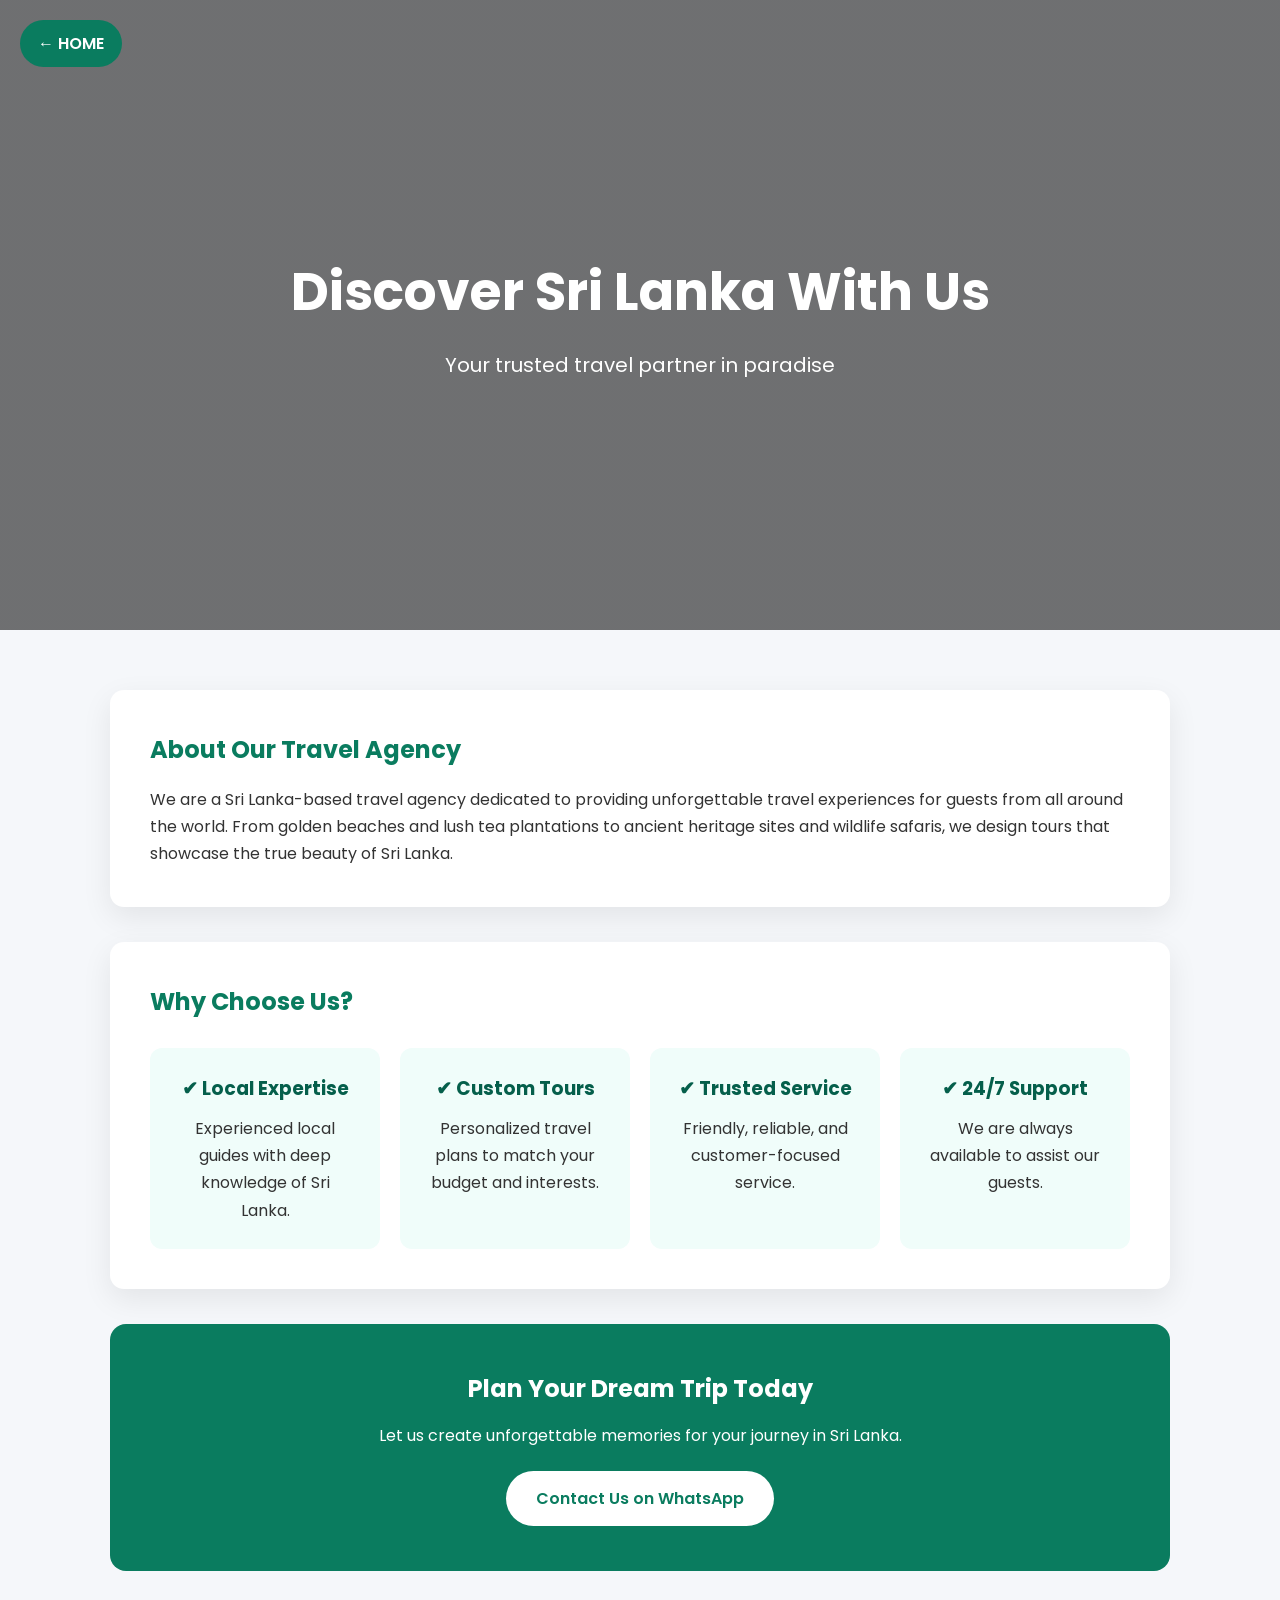
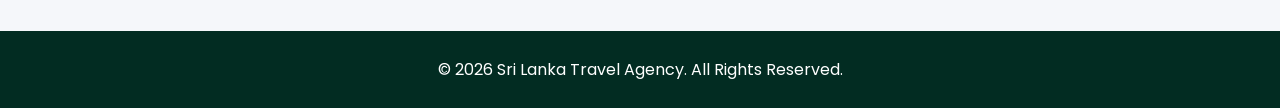
<file: about us.html>
<!DOCTYPE html>
<html lang="en">
<head>
<meta charset="UTF-8">
<meta name="viewport" content="width=device-width, initial-scale=1.0">

<title>About Us | Sri Lanka Travel Agency</title>

<link href="https://fonts.googleapis.com/css2?family=Poppins:wght@300;400;600&display=swap" rel="stylesheet">

<style>
*{
  margin:0;
  padding:0;
  box-sizing:border-box;
  font-family:'Poppins',sans-serif;
}

body{
  background:#f5f7fa;
  color:#333;
  line-height:1.7;
}

/* HOME */
.home-btn{
  position:fixed;
  top:20px;
  left:20px;
  background:#0a7c5f;
  color:#fff;
  padding:10px 18px;
  border-radius:30px;
  text-decoration:none;
  font-weight:600;
  z-index:100;
}

/* HERO */
.hero{
  background:
    linear-gradient(rgba(0,0,0,0.55),rgba(0,0,0,0.55)),
    url('https://images.unsplash.com/photo-1507525428034-b723cf961d3e') center/cover;
  height:70vh;
  display:flex;
  align-items:center;
  justify-content:center;
  text-align:center;
  color:#fff;
  padding:20px;
}

.hero h1{
  font-size:clamp(32px,5vw,52px);
  margin-bottom:12px;
}

.hero p{
  font-size:clamp(16px,2.5vw,20px);
}

/* CONTAINER */
.container{
  max-width:1100px;
  margin:60px auto;
  padding:0 20px;
}

/* SECTION */
.section{
  background:#fff;
  padding:40px;
  margin-bottom:35px;
  border-radius:14px;
  box-shadow:0 10px 30px rgba(0,0,0,0.08);
}

.section h2{
  color:#0a7c5f;
  margin-bottom:15px;
}

.section p{
  font-size:16px;
}

/* FEATURES */
.features{
  display:grid;
  grid-template-columns:repeat(auto-fit,minmax(220px,1fr));
  gap:20px;
  margin-top:25px;
}

.feature-box{
  background:#f0fdfa;
  padding:25px;
  border-radius:12px;
  text-align:center;
}

.feature-box h3{
  margin-bottom:10px;
  color:#055f4b;
}

/* CTA */
.cta{
  text-align:center;
  background:#0a7c5f;
  color:#fff;
  padding:45px 25px;
  border-radius:16px;
}

.cta h2{
  margin-bottom:12px;
}

.cta p{
  margin-bottom:22px;
}

.cta a{
  display:inline-block;
  background:#fff;
  color:#0a7c5f;
  padding:14px 30px;
  border-radius:30px;
  text-decoration:none;
  font-weight:600;
  transition:0.3s;
}

.cta a:hover{
  transform:scale(1.05);
}

/* FOOTER */
footer{
  text-align:center;
  padding:25px;
  background:#022c22;
  color:#fff;
}

/* MOBILE */
@media(max-width:600px){
  .section{
    padding:25px;
  }
}
</style>
</head>

<body>

<a href="index.html" class="home-btn">← HOME</a>

<div class="hero">
  <div>
    <h1>Discover Sri Lanka With Us</h1>
    <p>Your trusted travel partner in paradise</p>
  </div>
</div>

<div class="container">

  <div class="section">
    <h2>About Our Travel Agency</h2>
    <p>
      We are a Sri Lanka-based travel agency dedicated to providing unforgettable
      travel experiences for guests from all around the world. From golden beaches
      and lush tea plantations to ancient heritage sites and wildlife safaris,
      we design tours that showcase the true beauty of Sri Lanka.
    </p>
  </div>

  <div class="section">
    <h2>Why Choose Us?</h2>
    <div class="features">
      <div class="feature-box">
        <h3>✔ Local Expertise</h3>
        <p>Experienced local guides with deep knowledge of Sri Lanka.</p>
      </div>
      <div class="feature-box">
        <h3>✔ Custom Tours</h3>
        <p>Personalized travel plans to match your budget and interests.</p>
      </div>
      <div class="feature-box">
        <h3>✔ Trusted Service</h3>
        <p>Friendly, reliable, and customer-focused service.</p>
      </div>
      <div class="feature-box">
        <h3>✔ 24/7 Support</h3>
        <p>We are always available to assist our guests.</p>
      </div>
    </div>
  </div>

  <div class="cta">
    <h2>Plan Your Dream Trip Today</h2>
    <p>Let us create unforgettable memories for your journey in Sri Lanka.</p>
    <a href="https://wa.me/94753565957">Contact Us on WhatsApp</a>
  </div>

</div>

<footer>
  <p>© 2026 Sri Lanka Travel Agency. All Rights Reserved.</p>
</footer>

</body>
</html>
</file>
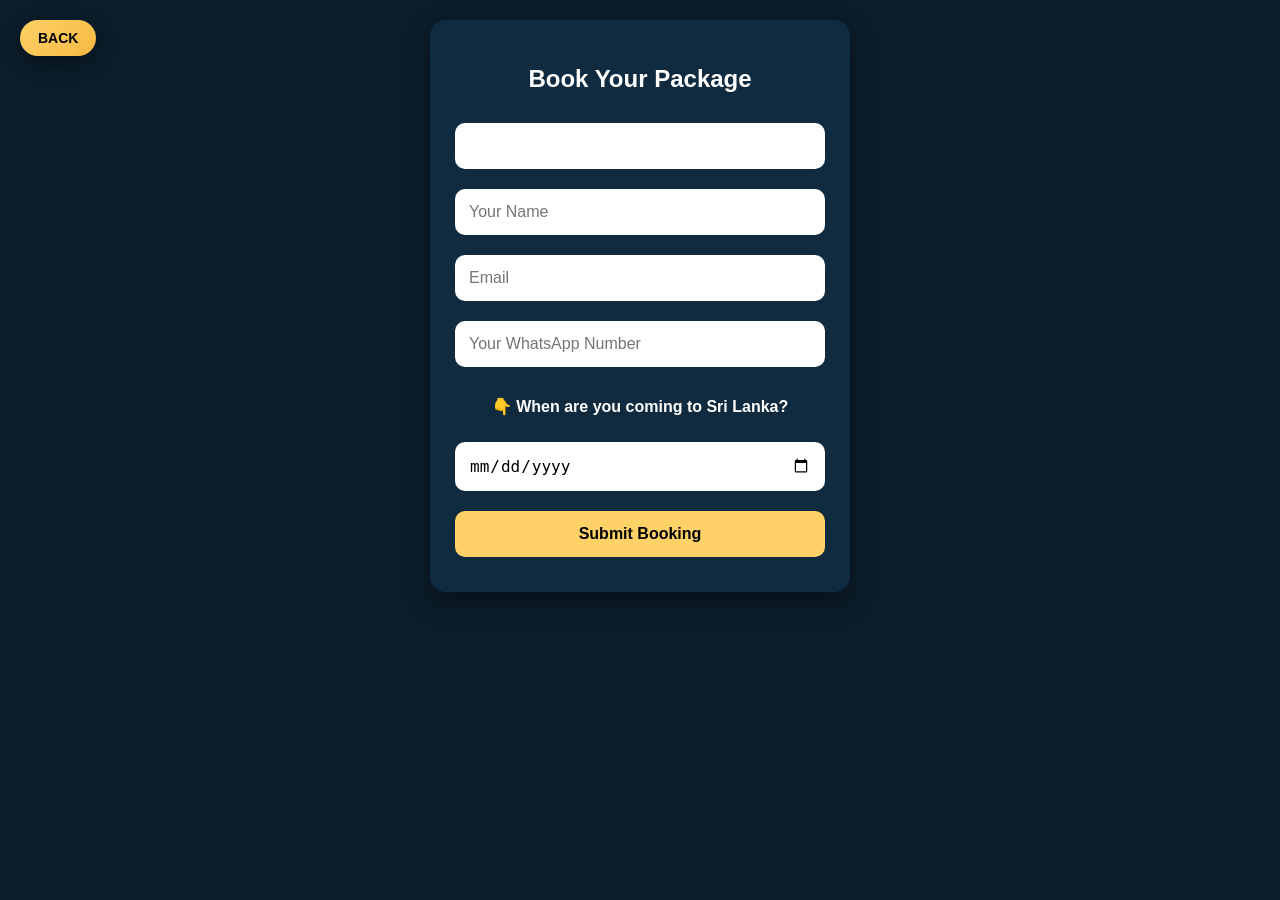
<file: booking.html>
<!DOCTYPE html>
<html lang="en">
<head>
  <meta charset="UTF-8">

  <!-- IMPORTANT for responsiveness -->
  <meta name="viewport" content="width=device-width, initial-scale=1.0">

  <title>Book Package</title>

  <style>
    * {
      box-sizing: border-box;
    }

    body {
      font-family: Arial, sans-serif;
      background: #0b1d2a;
      color: #fff;
      padding: 20px;
      margin: 0;
    }

    .container {
      max-width: 420px;      /* desktop limit */
      margin: auto;          /* center */
      background: #102b3f;
      padding: 25px;
      border-radius: 16px;
      box-shadow: 0 10px 25px rgba(0,0,0,0.4);
    }

    h2 {
      text-align: center;
      margin-bottom: 20px;
    }

    input, button {
      width: 100%;
      padding: 14px;
      margin: 10px 0;
      border-radius: 10px;
      border: none;
      font-size: 16px;
    }

    input {
      outline: none;
    }

    button {
      background: #ffd166;
      font-weight: bold;
      cursor: pointer;
    }

    button:hover {
      opacity: 0.9;
    }

    h3 {
      font-size: 16px;
      margin-top: 20px;
      text-align: center;
    }

    /* Mobile tweaks */
    @media (max-width: 480px) {
      body {
        padding: 15px;
      }

      .container {
        padding: 20px;
      }

      input, button {
        font-size: 15px;
        padding: 12px;
      }
    }
    /* BACK BUTTON */
.back-btn{
  position: fixed;
  top: 20px;
  left: 20px;
  padding: 10px 18px;
  background: linear-gradient(135deg, #ffd166, #f5b942);
  color: #000;
  text-decoration: none;
  font-weight: bold;
  border-radius: 30px;
  box-shadow: 0 6px 18px rgba(0,0,0,0.4);
  transition: all 0.3s ease;
  z-index: 999;
  font-size: 14px;
}

.back-btn:hover{
  transform: translateY(-2px);
  box-shadow: 0 10px 25px rgba(0,0,0,0.6);
}

/* Mobile */
@media (max-width: 480px){
  .back-btn{
    top: 15px;
    left: 15px;
    padding: 8px 14px;
    font-size: 13px;
  }
}

  </style>
</head>

<body><a href="packages.html" class="back-btn">BACK</a>

  <div class="container">

    <h2>Book Your Package</h2>

    <form onsubmit="sendWhatsApp(); return false;">

      <input type="text" id="package" readonly>

      <input type="text" id="name" placeholder="Your Name" required>

      <input type="email" id="email" placeholder="Email" required>

      <input type="text" id="whatsapp" placeholder="Your WhatsApp Number" required>

      <h3>👇 When are you coming to Sri Lanka?</h3>

      <input type="date" id="date" required>

      <button type="submit">Submit Booking</button>

    </form>

  </div>

<script>
  // get package name from URL
  const params = new URLSearchParams(window.location.search);
  document.getElementById("package").value = params.get("package") || "";

  function sendWhatsApp() {
    const pkg = document.getElementById("package").value;
    const name = document.getElementById("name").value;
    const email = document.getElementById("email").value;
    const whatsapp = document.getElementById("whatsapp").value;
    const date = document.getElementById("date").value;

    const ownerNumber = "94753565957";

    const message =
`📢 New Booking Request

📦 Package: ${pkg}
👤 Name: ${name}
📧 Email: ${email}
📱 Customer WhatsApp: ${whatsapp}
📅 Arrival Date: ${date}`;

    const url = "https://wa.me/" + ownerNumber + "?text=" + encodeURIComponent(message);
    window.open(url, "_blank");
  }
</script>

</body>
</html>
</file>
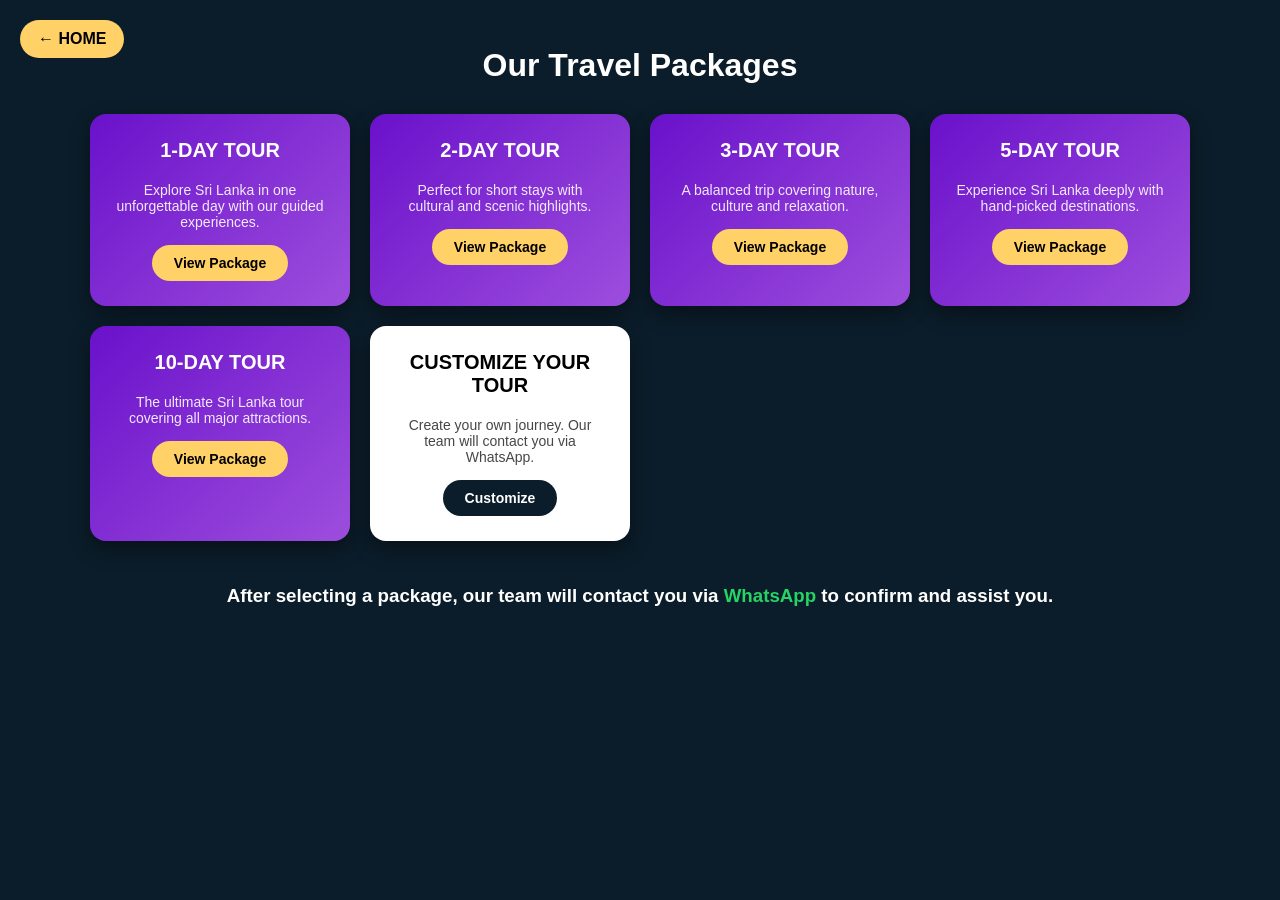
<file: packages.html>
<!DOCTYPE html>
<html lang="en">
<head>
<meta charset="UTF-8">
<meta name="viewport" content="width=device-width, initial-scale=1.0">
<title>Our Packages</title>

<style>
*{box-sizing:border-box}

body{
  margin:0;
  font-family:Arial, sans-serif;
  background:#0b1d2a;
  color:#fff;
  padding:20px;
}

.packages{
  max-width:1100px;
  margin:auto;
  text-align:center;
}

h1{
  margin-bottom:30px;
  font-size:32px;
}

.package-grid{
  display:grid;
  grid-template-columns:repeat(auto-fit,minmax(250px,1fr));
  gap:20px;
}

/* LINK RESET */
.package-link{
  text-decoration:none;
  color:inherit;
}

/* CARD */
.package-card{
  background:#102b3f;
  padding:25px;
  border-radius:16px;
  transition:0.3s;
  box-shadow:0 8px 20px rgba(0,0,0,0.4);
  height:100%;
}

.package-card:hover{
  transform:translateY(-6px);
  box-shadow:0 12px 30px rgba(0,0,0,0.6);
}

.package-card h3{
  margin-top:0;
  font-size:20px;
}

.package-card p{
  font-size:14px;
  margin:15px 0;
  opacity:0.9;
}

.package-card span{
  display:inline-block;
  padding:10px 22px;
  background:#ffd166;
  color:#000;
  border-radius:25px;
  font-weight:bold;
  font-size:14px;
}

/* CUSTOM CARD */
.custom-card{
  background:linear-gradient(135deg,#6a11cb,#9d4edd);
}

/* WHITE CARD */
.white-card{
  background:#fff;
  color:#000;
}
.white-card p{color:#333}
.white-card span{
  background:#0b1d2a;
  color:#fff;
}

/* HOME BUTTON */
.home-btn{
  position:fixed;
  top:20px;
  left:20px;
  padding:10px 18px;
  background:#ffd166;
  color:#000;
  text-decoration:none;
  font-weight:bold;
  border-radius:30px;
  z-index:999;
}

/* NOTE */
.note{
  max-width:900px;
  margin:40px auto 0;
  text-align:center;
  line-height:1.6;
}

/* MOBILE */
@media(max-width:480px){
  h1{font-size:26px}
  .package-card{padding:20px}
}
</style>
</head>

<body>

<a href="index.html" class="home-btn">← HOME</a>

<section class="packages">
<h1>Our Travel Packages</h1>

<div class="package-grid">

<a href="1-day-tour.html" class="package-link">
  <div class="package-card custom-card">
    <h3>1-DAY TOUR</h3>
    <p>Explore Sri Lanka in one unforgettable day with our guided experiences.</p>
    <span>View Package</span>
  </div>
</a>

<a href="2-day-tour.html" class="package-link">
  <div class="package-card custom-card">
    <h3>2-DAY TOUR</h3>
    <p>Perfect for short stays with cultural and scenic highlights.</p>
    <span>View Package</span>
  </div>
</a>

<a href="3-day-tour.html" class="package-link">
  <div class="package-card custom-card">
    <h3>3-DAY TOUR</h3>
    <p>A balanced trip covering nature, culture and relaxation.</p>
    <span>View Package</span>
  </div>
</a>

<a href="5-day-tour.html" class="package-link">
  <div class="package-card custom-card">
    <h3>5-DAY TOUR</h3>
    <p>Experience Sri Lanka deeply with hand-picked destinations.</p>
    <span>View Package</span>
  </div>
</a>

<a href="10-day-tour.html" class="package-link">
  <div class="package-card custom-card">
    <h3>10-DAY TOUR</h3>
    <p>The ultimate Sri Lanka tour covering all major attractions.</p>
    <span>View Package</span>
  </div>
</a>

<a href="booking.html" class="package-link">
  <div class="package-card white-card">
    <h3>CUSTOMIZE YOUR TOUR</h3>
    <p>Create your own journey. Our team will contact you via WhatsApp.</p>
    <span>Customize</span>
  </div>
</a>

</div>
</section>

<div class="note">
<h3>
After selecting a package, our team will contact you via
<span style="color:#25D366">WhatsApp</span> to confirm and assist you.
</h3>
</div>

</body>
</html>
</file>
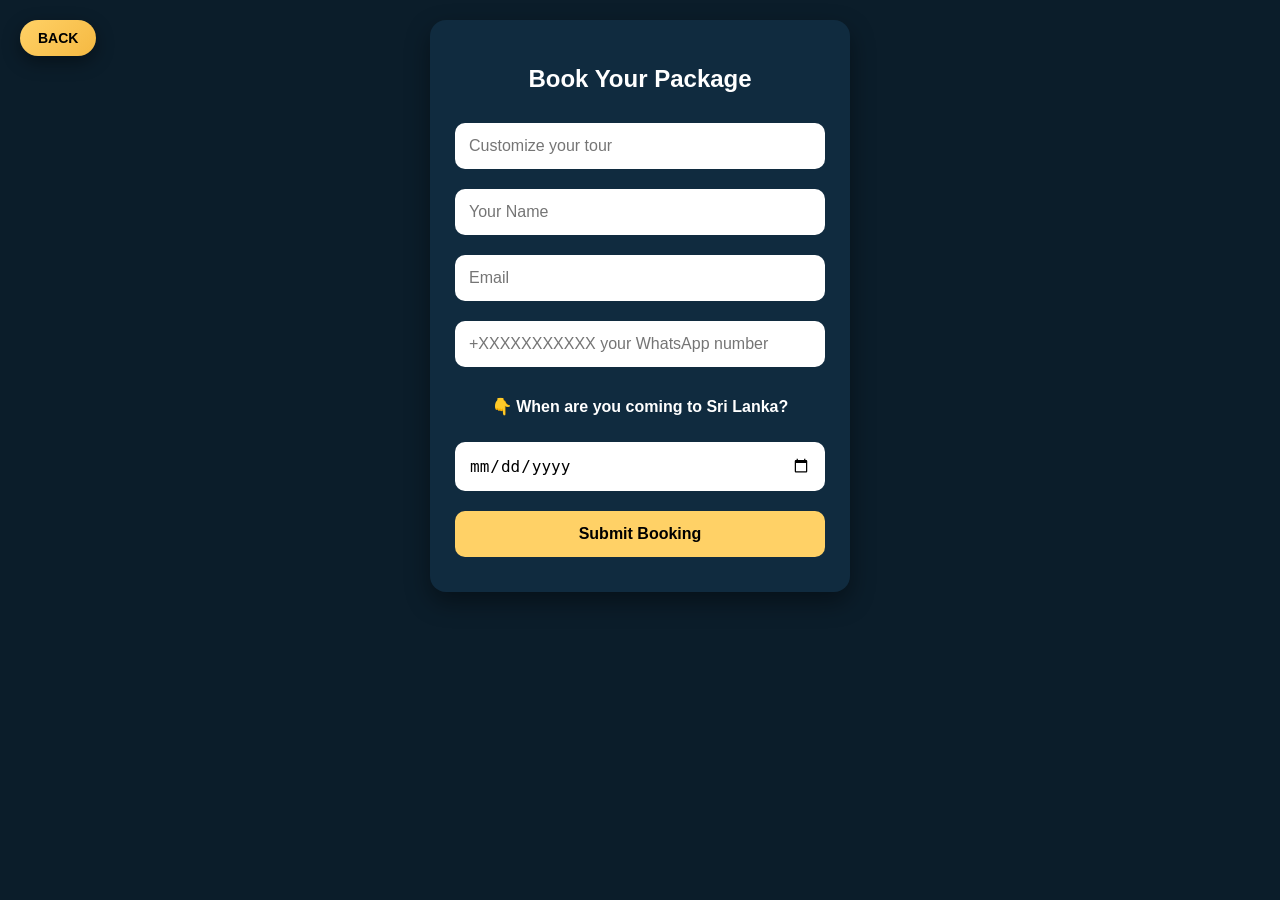
<file: briyon travels/booking.html>
<!DOCTYPE html>
<html lang="en">
<head>
  <meta charset="UTF-8">

  <!-- IMPORTANT for responsiveness -->
  <meta name="viewport" content="width=device-width, initial-scale=1.0">

  <title>Book Package</title>

  <style>
    * {
      box-sizing: border-box;
    }

    body {
      font-family: Arial, sans-serif;
      background: #0b1d2a;
      color: #fff;
      padding: 20px;
      margin: 0;
    }

    .container {
      max-width: 420px;      /* desktop limit */
      margin: auto;          /* center */
      background: #102b3f;
      padding: 25px;
      border-radius: 16px;
      box-shadow: 0 10px 25px rgba(0,0,0,0.4);
    }

    h2 {
      text-align: center;
      margin-bottom: 20px;
    }

    input, button {
      width: 100%;
      padding: 14px;
      margin: 10px 0;
      border-radius: 10px;
      border: none;
      font-size: 16px;
    }

    input {
      outline: none;
    }

    button {
      background: #ffd166;
      font-weight: bold;
      cursor: pointer;
    }

    button:hover {
      opacity: 0.9;
    }

    h3 {
      font-size: 16px;
      margin-top: 20px;
      text-align: center;
    }

    /* Mobile tweaks */
    @media (max-width: 480px) {
      body {
        padding: 15px;
      }

      .container {
        padding: 20px;
      }

      input, button {
        font-size: 15px;
        padding: 12px;
      }
    }
    /* BACK BUTTON */
.back-btn{
  position: fixed;
  top: 20px;
  left: 20px;
  padding: 10px 18px;
  background: linear-gradient(135deg, #ffd166, #f5b942);
  color: #000;
  text-decoration: none;
  font-weight: bold;
  border-radius: 30px;
  box-shadow: 0 6px 18px rgba(0,0,0,0.4);
  transition: all 0.3s ease;
  z-index: 999;
  font-size: 14px;
}

.back-btn:hover{
  transform: translateY(-2px);
  box-shadow: 0 10px 25px rgba(0,0,0,0.6);
}

/* Mobile */
@media (max-width: 480px){
  .back-btn{
    top: 15px;
    left: 15px;
    padding: 8px 14px;
    font-size: 13px;
  }
}

  </style>
</head>

<body><a href="packages/packages.html" class="back-btn">BACK</a>

  <div class="container">

    <h2>Book Your Package</h2>

    <form onsubmit="sendWhatsApp(); return false;">

      <input type="text" id="package" placeholder="Customize your tour" readonly>

      <input type="text" id="name" placeholder="Your Name" required>

      <input type="email" id="email" placeholder="Email" required>

     <input
  type="tel"
  id="whatsapp"
  placeholder="+XXXXXXXXXXX your WhatsApp number"
  required
  inputmode="tel"
  oninput="this.value = this.value.replace(/[^0-9+]/g, '')"
>
      <h3>👇 When are you coming to Sri Lanka?</h3>

      <input type="date" id="date" required>

      <button type="submit">Submit Booking</button>

    </form>

  </div>

<script>
  // get package name from URL
  const params = new URLSearchParams(window.location.search);
  document.getElementById("package").value = params.get("package") || "";

  function sendWhatsApp() {
    const pkg = document.getElementById("package").value;
    const name = document.getElementById("name").value;
    const email = document.getElementById("email").value;
    const whatsapp = document.getElementById("whatsapp").value;
    const date = document.getElementById("date").value;

    const ownerNumber = "94753565957";

    const message =
`📢 New Booking Request

📦 Package: ${pkg}
👤 Name: ${name}
📧 Email: ${email}
📱 Customer WhatsApp: ${whatsapp}
📅 Arrival Date: ${date}`;

    const url = "https://wa.me/" + ownerNumber + "?text=" + encodeURIComponent(message);
    window.open(url, "_blank");
  }
</script>

</body>
</html>
</file>
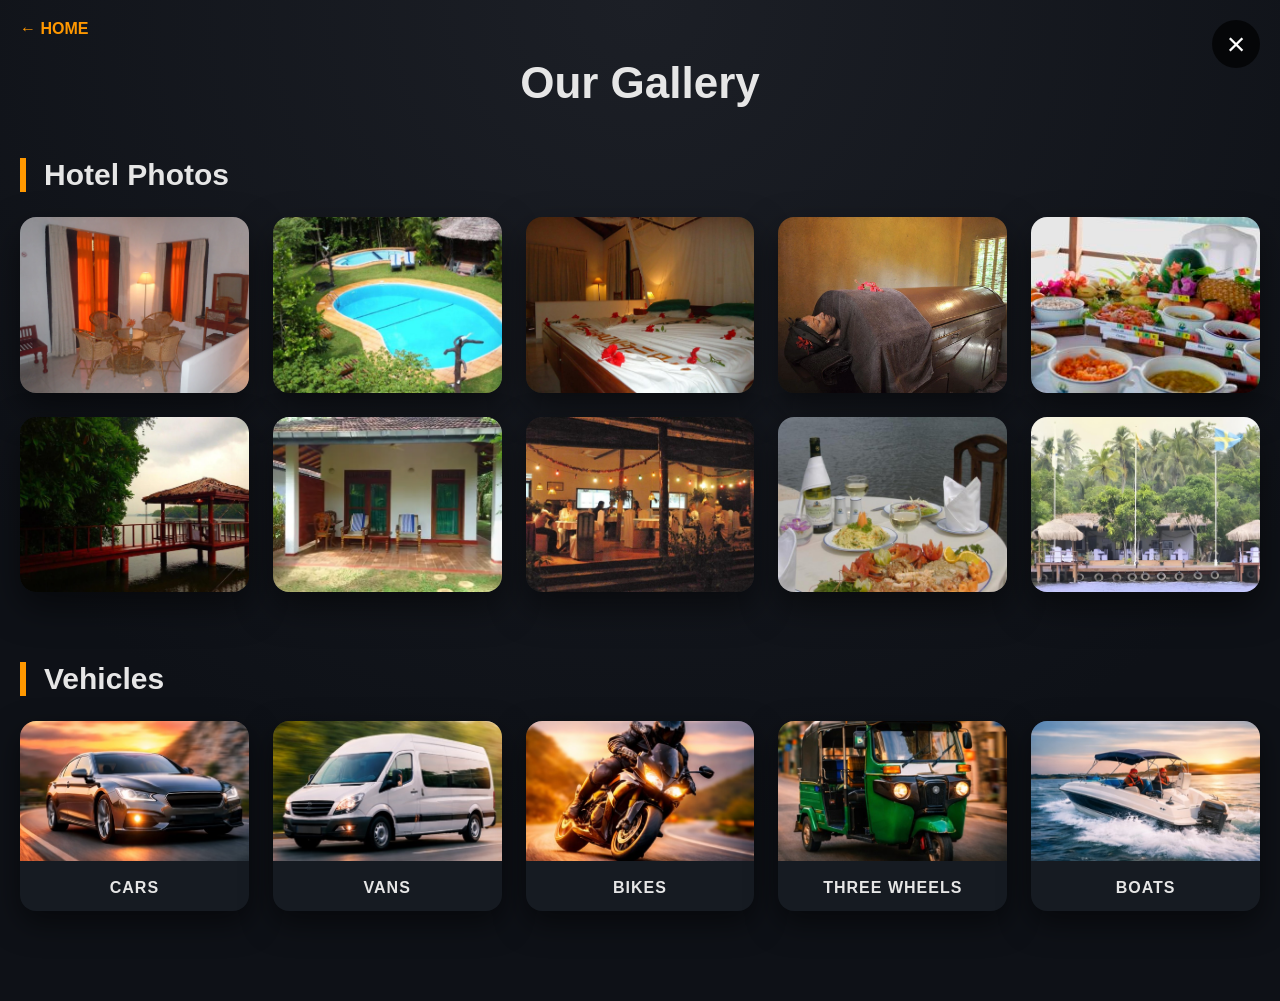
<file: gallery/tours.html>
<!DOCTYPE html>
<html lang="en">
<head>
<meta charset="UTF-8">
<meta name="viewport" content="width=device-width, initial-scale=1.0">
<title>Our Gallery</title>

<style>
:root{
  --bg-main:#0e1117;
  --bg-card:#161b22;
  --accent:#ff9800;
  --text-main:#e6e6e6;
}

*{
  margin:0;
  padding:0;
  box-sizing:border-box;
  font-family:Arial, Helvetica, sans-serif;
}

body{
  background:radial-gradient(circle at top, #1c1f26, #0e1117 70%);
  color:var(--text-main);
  padding:20px;
  min-height:100vh;
}

a{
  color:var(--accent);
  text-decoration:none;
}

.home-link{
  display:inline-block;
  margin-bottom:20px;
  font-weight:bold;
}

h1{
  text-align:center;
  margin-bottom:50px;
  font-size:clamp(30px,5vw,44px);
}

section{
  margin-bottom:70px;
}

section h2{
  margin-bottom:25px;
  padding-left:18px;
  border-left:6px solid var(--accent);
  font-size:clamp(22px,4vw,30px);
}

/* GRID */
.gallery{
  display:grid;
  grid-template-columns:repeat(auto-fit,minmax(220px,1fr));
  gap:24px;
}

/* PHOTO CARD */
.photo{
  position:relative;
  border-radius:16px;
  overflow:hidden;
  cursor:pointer;
  background:var(--bg-card);
  box-shadow:0 15px 35px rgba(0,0,0,0.5);
}

/* IMAGE */
.photo img{
  width:100%;
  height:100%;
  object-fit:cover;
  transition:0.45s ease;
}

/* HOVER */
.photo:hover img{
  transform:scale(1.15);
}

/* FULLSCREEN */
.photo:target{
  position:fixed;
  inset:0;
  background:rgba(0,0,0,0.95);
  z-index:999;
  display:flex;
  align-items:center;
  justify-content:center;
}

/* FULLSCREEN IMAGE */
.photo:target img{
  max-width:90%;
  max-height:90%;
  border-radius:14px;
  animation:zoom 0.4s ease;
}

@keyframes zoom{
  from{transform:scale(0.7);}
  to{transform:scale(1);}
}

/* CLOSE BUTTON */
.close{
  position:fixed;
  top:20px;
  right:20px;
  width:48px;
  height:48px;
  border-radius:50%;
  background:rgba(0,0,0,0.7);
  color:#fff;
  font-size:32px;
  display:flex;
  align-items:center;
  justify-content:center;
  transition:0.3s;
  z-index:1000;
}

.close:hover{
  background:var(--accent);
  color:#000;
}

/* MOBILE */
@media(max-width:600px){
  .gallery{
    gap:16px;
  }
}
/* ===== VEHICLE GRID ===== */
.vehicle-grid{
  display:grid;
  grid-template-columns:repeat(auto-fit,minmax(160px,1fr));
  gap:24px;
}

.vehicle-card{
  background:var(--bg-card);
  border-radius:16px;
  overflow:hidden;
  text-align:center;
  box-shadow:0 12px 30px rgba(0,0,0,0.5);
  transition:transform 0.35s ease;
}

.vehicle-card img{
  width:100%;
  height:140px;
  object-fit:cover;
  transition:0.4s ease;
}

.vehicle-card p{
  padding:14px 10px;
  font-weight:bold;
  letter-spacing:1px;
}

/* hover animation only */
.vehicle-card:hover{
  transform:translateY(-6px);
}

.vehicle-card:hover img{
  transform:scale(1.1);
}

/* MOBILE */
@media(max-width:600px){
  .vehicle-card img{
    height:120px;
  }
}

</style>
</head>

<body>

<a href="../index.html" class="home-link">← HOME</a>

<h1>Our Gallery</h1>

<section>
<h2>Hotel Photos</h2>

<div class="gallery">

<a href="#img1" class="photo" id="img1">
  <img src="hotel1.webp" alt="">
</a>

<a href="#img2" class="photo" id="img2">
  <img src="hotel2.jpg" alt="">
</a>

<a href="#img3" class="photo" id="img3">
  <img src="hotel3.jpg" alt="">
</a>

<a href="#img4" class="photo" id="img4">
  <img src="hotel4.webp" alt="">
</a>

<a href="#img5" class="photo" id="img5">
  <img src="hotel5.jpg" alt="">
</a>

<a href="#img6" class="photo" id="img6">
  <img src="hotel6.jpg" alt="">
</a>

<a href="#img7" class="photo" id="img7">
  <img src="hotel7.jpg" alt="">
</a>

<a href="#img8" class="photo" id="img8">
  <img src="hotel8.jpg" alt="">
</a>

<a href="#img9" class="photo" id="img9">
  <img src="hotel9.jpg" alt="">
</a>

<a href="#img10" class="photo" id="img10">
  <img src="hotel10.jpg" alt="">
</a>

</div>
</section>

<section>
  <h2>Vehicles</h2>

  <div class="vehicle-grid">

    <div class="vehicle-card">
      <img src="car.jpg" alt="Cars">
      <p>CARS</p>
    </div>

    <div class="vehicle-card">
      <img src="van.jpg" alt="Vans">
      <p>VANS</p>
    </div>

    <div class="vehicle-card">
      <img src="bike.jpg" alt="Bikes">
      <p>BIKES</p>
    </div>

    <div class="vehicle-card">
      <img src="tuktuk.jpg" alt="Three Wheels">
      <p>THREE WHEELS</p>
    </div>

    <div class="vehicle-card">
      <img src="boat.jpg" alt="Boats">
      <p>BOATS</p>
    </div>

  </div>
</section>
<!-- CLOSE BUTTON -->
<a href="#" class="close">×</a>

</body>
</html>
</file>
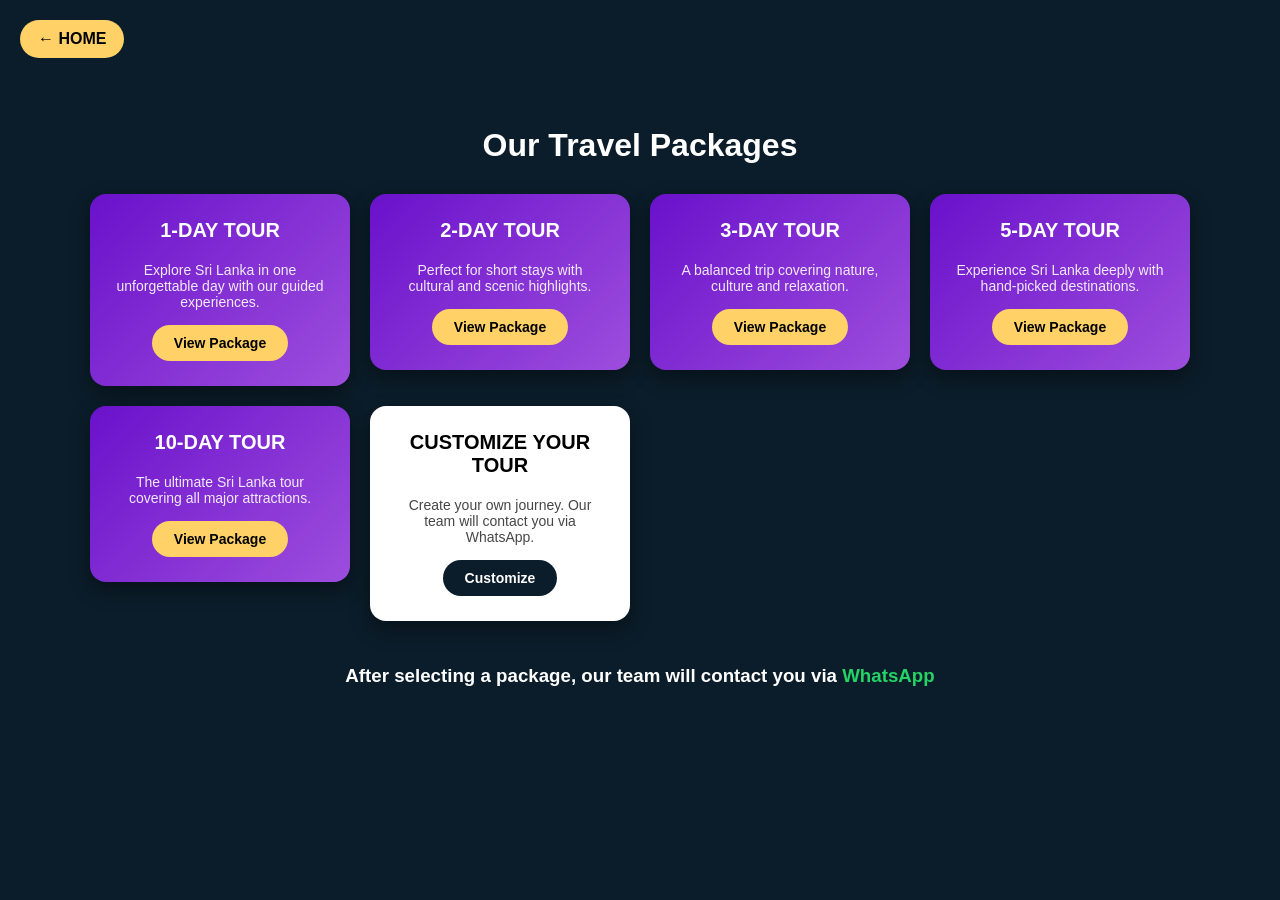
<file: packages/packages.html>
<!DOCTYPE html>
<html lang="en">
<head>
<meta charset="UTF-8">
<meta name="viewport" content="width=device-width, initial-scale=1.0">
<title>Our Packages</title>

<style>
*{box-sizing:border-box}

body{
  margin:0;
  font-family:Arial, sans-serif;
  background:#0b1d2a;
  color:#fff;

  /* 🔥 MAIN FIX */
  padding:100px 20px 20px;
}

/* HOME BUTTON */
.home-btn{
  position:fixed;
  top:20px;
  left:20px;
  padding:10px 18px;
  background:#ffd166;
  color:#000;
  text-decoration:none;
  font-weight:bold;
  border-radius:30px;
  z-index:999;
}

/* PACKAGES */
.packages{
  max-width:1100px;
  margin:auto;
  text-align:center;
}

h1{
  margin-bottom:30px;
  font-size:32px;
}

.package-grid{
  display:grid;
  grid-template-columns:repeat(auto-fit,minmax(250px,1fr));
  gap:20px;
}

/* LINK RESET */
.package-link{
  text-decoration:none;
  color:inherit;
}

/* CARD */
.package-card{
  background:#102b3f;
  padding:25px;
  border-radius:16px;
  transition:0.3s;
  box-shadow:0 8px 20px rgba(0,0,0,0.4);
}

.package-card:hover{
  transform:translateY(-6px);
  box-shadow:0 12px 30px rgba(0,0,0,0.6);
}

.package-card h3{
  margin-top:0;
  font-size:20px;
}

.package-card p{
  font-size:14px;
  margin:15px 0;
  opacity:0.9;
}

.package-card span{
  display:inline-block;
  padding:10px 22px;
  background:#ffd166;
  color:#000;
  border-radius:25px;
  font-weight:bold;
  font-size:14px;
}

/* CUSTOM CARD */
.custom-card{
  background:linear-gradient(135deg,#6a11cb,#9d4edd);
}

/* WHITE CARD */
.white-card{
  background:#fff;
  color:#000;
}
.white-card p{color:#333}
.white-card span{
  background:#0b1d2a;
  color:#fff;
}

/* NOTE */
.note{
  max-width:900px;
  margin:40px auto 0;
  text-align:center;
  line-height:1.6;
}

/* MOBILE */
@media(max-width:480px){
  h1{font-size:26px}
  .package-card{padding:20px}

  body{
    padding-top:120px; /* mobile extra safety */
  }

  .home-btn{
    top:10px;
    left:10px;
    font-size:14px;
    padding:8px 14px;
  }
}
</style>
</head>

<body>

<a href="../index.html" class="home-btn">← HOME</a>

<section class="packages">
  <h1>Our Travel Packages</h1>

  <div class="package-grid">

    <a href="1day tour/1 day.html" class="package-link">
      <div class="package-card custom-card">
        <h3>1-DAY TOUR</h3>
        <p>Explore Sri Lanka in one unforgettable day with our guided experiences.</p>
        <span>View Package</span>
      </div>
    </a>

    <a href="2-day-tour.html" class="package-link">
      <div class="package-card custom-card">
        <h3>2-DAY TOUR</h3>
        <p>Perfect for short stays with cultural and scenic highlights.</p>
        <span>View Package</span>
      </div>
    </a>

    <a href="3-day-tour.html" class="package-link">
      <div class="package-card custom-card">
        <h3>3-DAY TOUR</h3>
        <p>A balanced trip covering nature, culture and relaxation.</p>
        <span>View Package</span>
      </div>
    </a>

    <a href="5-day-tour.html" class="package-link">
      <div class="package-card custom-card">
        <h3>5-DAY TOUR</h3>
        <p>Experience Sri Lanka deeply with hand-picked destinations.</p>
        <span>View Package</span>
      </div>
    </a>

    <a href="10-day-tour.html" class="package-link">
      <div class="package-card custom-card">
        <h3>10-DAY TOUR</h3>
        <p>The ultimate Sri Lanka tour covering all major attractions.</p>
        <span>View Package</span>
      </div>
    </a>

    <a href="../booking.html" class="package-link">
      <div class="package-card white-card">
        <h3>CUSTOMIZE YOUR TOUR</h3>
        <p>Create your own journey. Our team will contact you via WhatsApp.</p>
        <span>Customize</span>
      </div>
    </a>

  </div>
</section>

<div class="note">
  <h3>
    After selecting a package, our team will contact you via
    <span style="color:#25D366">WhatsApp</span>
  </h3>
</div>

</body>
</html>
</file>
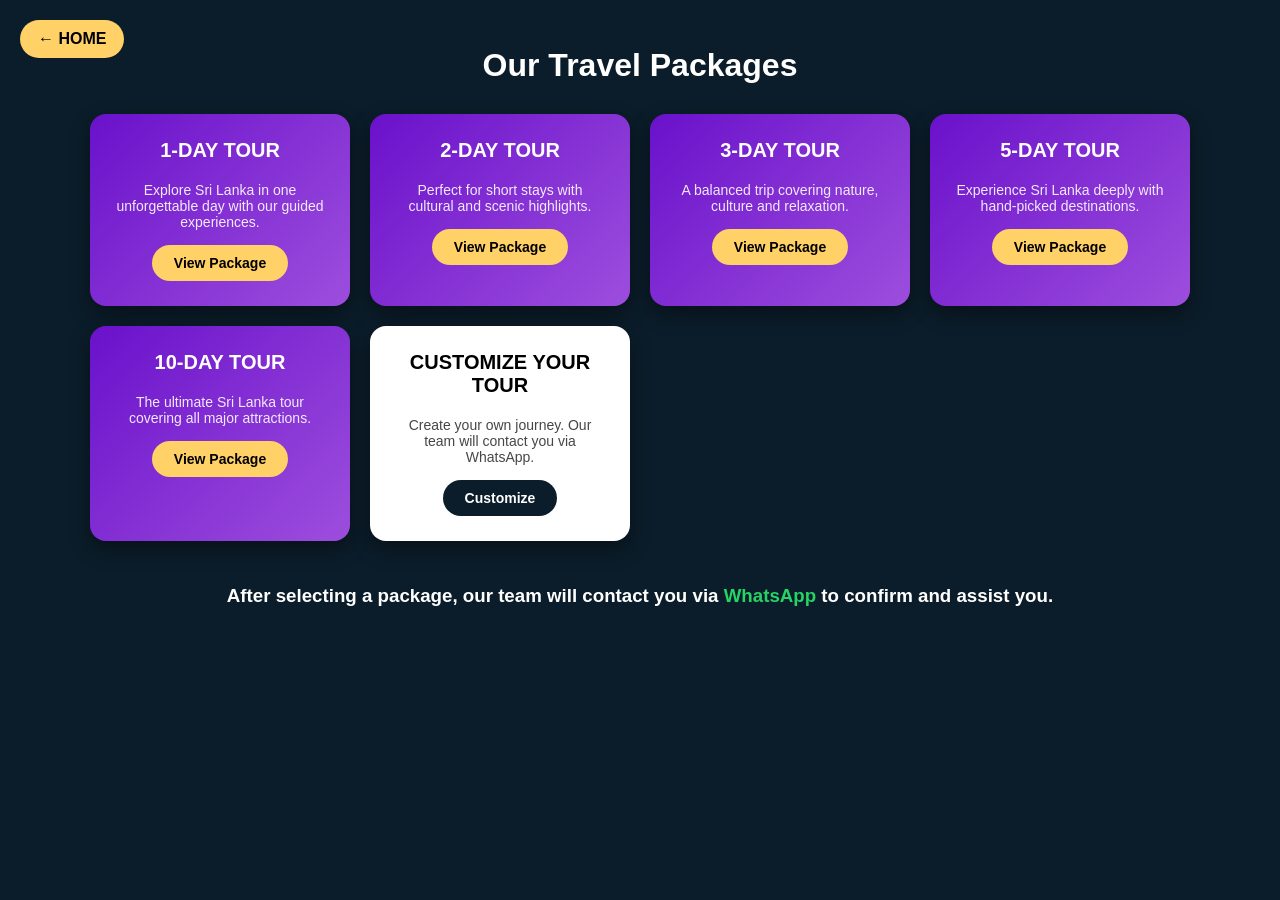
<file: briyon travels/packages/packages.html>
<!DOCTYPE html>
<html lang="en">
<head>
<meta charset="UTF-8">
<meta name="viewport" content="width=device-width, initial-scale=1.0">
<title>Our Packages</title>

<style>
*{box-sizing:border-box}

body{
  margin:0;
  font-family:Arial, sans-serif;
  background:#0b1d2a;
  color:#fff;
  padding:20px;
}

.packages{
  max-width:1100px;
  margin:auto;
  text-align:center;
}

h1{
  margin-bottom:30px;
  font-size:32px;
}

.package-grid{
  display:grid;
  grid-template-columns:repeat(auto-fit,minmax(250px,1fr));
  gap:20px;
}

/* LINK RESET */
.package-link{
  text-decoration:none;
  color:inherit;
}

/* CARD */
.package-card{
  background:#102b3f;
  padding:25px;
  border-radius:16px;
  transition:0.3s;
  box-shadow:0 8px 20px rgba(0,0,0,0.4);
  height:100%;
}

.package-card:hover{
  transform:translateY(-6px);
  box-shadow:0 12px 30px rgba(0,0,0,0.6);
}

.package-card h3{
  margin-top:0;
  font-size:20px;
}

.package-card p{
  font-size:14px;
  margin:15px 0;
  opacity:0.9;
}

.package-card span{
  display:inline-block;
  padding:10px 22px;
  background:#ffd166;
  color:#000;
  border-radius:25px;
  font-weight:bold;
  font-size:14px;
}

/* CUSTOM CARD */
.custom-card{
  background:linear-gradient(135deg,#6a11cb,#9d4edd);
}

/* WHITE CARD */
.white-card{
  background:#fff;
  color:#000;
}
.white-card p{color:#333}
.white-card span{
  background:#0b1d2a;
  color:#fff;
}

/* HOME BUTTON */
.home-btn{
  position:fixed;
  top:20px;
  left:20px;
  padding:10px 18px;
  background:#ffd166;
  color:#000;
  text-decoration:none;
  font-weight:bold;
  border-radius:30px;
  z-index:999;
}

/* NOTE */
.note{
  max-width:900px;
  margin:40px auto 0;
  text-align:center;
  line-height:1.6;
}

/* MOBILE */
@media(max-width:480px){
  h1{font-size:26px}
  .package-card{padding:20px}
}
</style>
</head>

<body>

<a href="../index.html" class="home-btn">← HOME</a>

<section class="packages">
<h1>Our Travel Packages</h1>

<div class="package-grid">

<a href="1day tour/1 day.html" class="package-link">
  <div class="package-card custom-card">
    <h3>1-DAY TOUR</h3>
    <p>Explore Sri Lanka in one unforgettable day with our guided experiences.</p>
    <span>View Package</span>
  </div>
</a>

<a href="2-day-tour.html" class="package-link">
  <div class="package-card custom-card">
    <h3>2-DAY TOUR</h3>
    <p>Perfect for short stays with cultural and scenic highlights.</p>
    <span>View Package</span>
  </div>
</a>

<a href="3-day-tour.html" class="package-link">
  <div class="package-card custom-card">
    <h3>3-DAY TOUR</h3>
    <p>A balanced trip covering nature, culture and relaxation.</p>
    <span>View Package</span>
  </div>
</a>

<a href="5-day-tour.html" class="package-link">
  <div class="package-card custom-card">
    <h3>5-DAY TOUR</h3>
    <p>Experience Sri Lanka deeply with hand-picked destinations.</p>
    <span>View Package</span>
  </div>
</a>

<a href="10-day-tour.html" class="package-link">
  <div class="package-card custom-card">
    <h3>10-DAY TOUR</h3>
    <p>The ultimate Sri Lanka tour covering all major attractions.</p>
    <span>View Package</span>
  </div>
</a>

<a href="../booking.html" class="package-link">
  <div class="package-card white-card">
    <h3>CUSTOMIZE YOUR TOUR</h3>
    <p>Create your own journey. Our team will contact you via WhatsApp.</p>
    <span>Customize</span>
  </div>
</a>

</div>
</section>

<div class="note">
<h3>
After selecting a package, our team will contact you via
<span style="color:#25D366">WhatsApp</span> to confirm and assist you.
</h3>
</div>

</body>
</html>
</file>
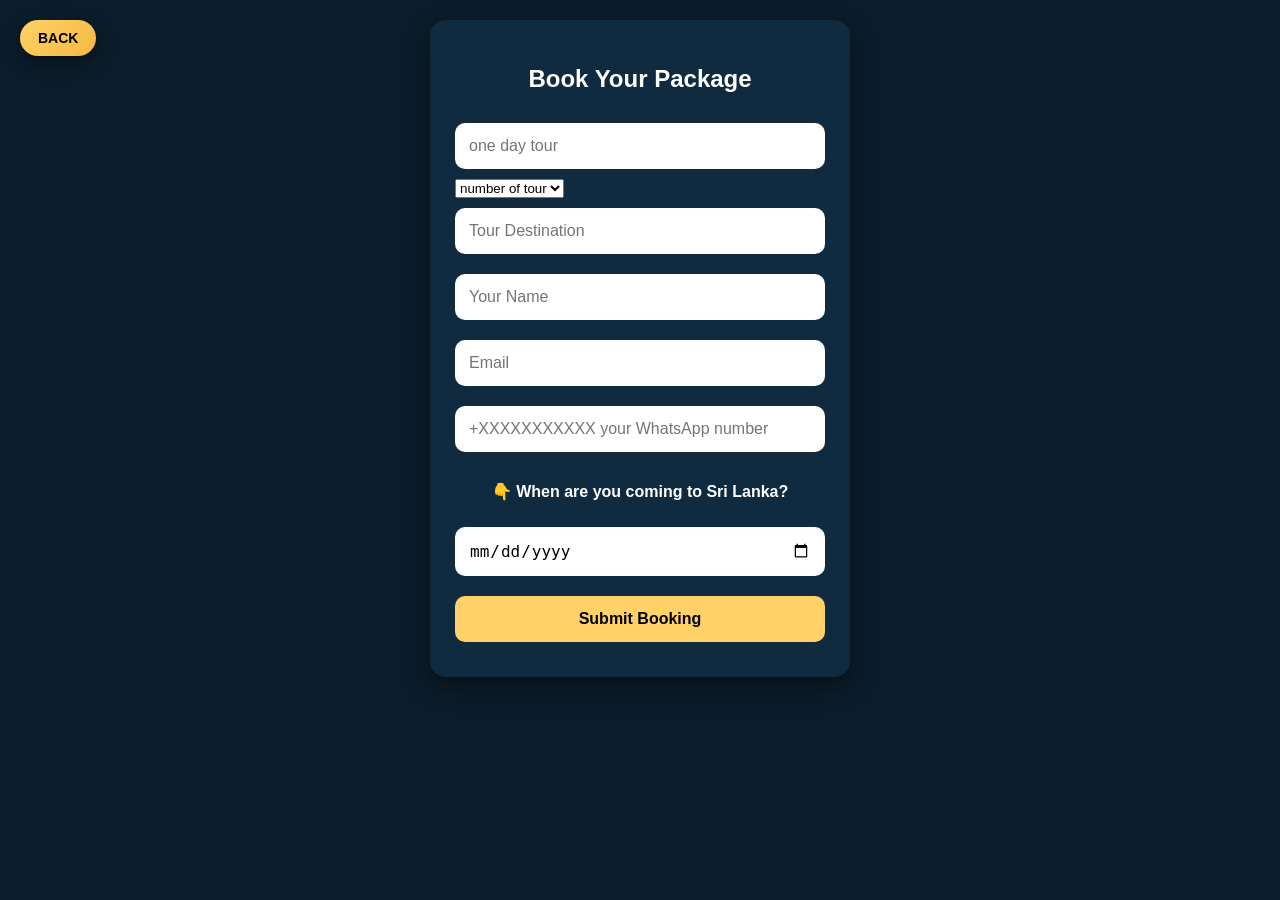
<file: packages/1day tour/1 day tour.html>
<!DOCTYPE html>
<html lang="en">
<head>
<meta charset="UTF-8">
<meta name="viewport" content="width=device-width, initial-scale=1.0">
<title>Book Package</title>

<style>
*{box-sizing:border-box}

body{
  font-family:Arial,sans-serif;
  background:#0b1d2a;
  color:#fff;
  padding:20px;
  margin:0;
}

.container{
  max-width:420px;
  margin:auto;
  background:#102b3f;
  padding:25px;
  border-radius:16px;
  box-shadow:0 10px 25px rgba(0,0,0,0.4);
}

h2{
  text-align:center;
  margin-bottom:20px;
}

input,button{
  width:100%;
  padding:14px;
  margin:10px 0;
  border-radius:10px;
  border:none;
  font-size:16px;
}

input{outline:none}

button{
  background:#ffd166;
  font-weight:bold;
  cursor:pointer;
}

button:hover{opacity:.9}

h3{
  font-size:16px;
  margin-top:20px;
  text-align:center;
}

/* BACK BUTTON */
.back-btn{
  position:fixed;
  top:20px;
  left:20px;
  padding:10px 18px;
  background:linear-gradient(135deg,#ffd166,#f5b942);
  color:#000;
  text-decoration:none;
  font-weight:bold;
  border-radius:30px;
  box-shadow:0 6px 18px rgba(0,0,0,0.4);
  transition:.3s;
  z-index:999;
  font-size:14px;
}

.back-btn:hover{
  transform:translateY(-2px);
}

/* Mobile */
@media(max-width:480px){
  body{padding:15px}
  .container{padding:20px}
  input,button{font-size:15px;padding:12px}
  .back-btn{top:15px;left:15px;font-size:13px}
}
</style>
</head>

<body>

<a href="1 day.html" class="back-btn">BACK</a>

<div class="container">
<h2>Book Your Package</h2>

<form onsubmit="sendWhatsApp();return false;">

<input type="text" id="package" placeholder="one day tour" readonly>

<!-- DAYS SELECT -->
<select id="no_of_package" onchange="updateTour()" required>
  <option value="">number of tour</option>
  <option value="1">1 </option>
  <option value="2">2 </option>
  <option value="3">3 </option>
  <option value="4">4 </option>
</select>

<input type="text" id="tourName" placeholder="Tour Destination" readonly>

<input type="text" id="name" placeholder="Your Name" required>
<input type="email" id="email" placeholder="Email" required>

<input
  type="tel"
  id="whatsapp"
  placeholder="+XXXXXXXXXXX your WhatsApp number"
  required
  inputmode="tel"
  oninput="this.value=this.value.replace(/[^0-9+]/g,'')"
>

<h3>👇 When are you coming to Sri Lanka?</h3>
<input type="date" id="date" required>

<button type="submit">Submit Booking</button>
</form>
</div>

<script>
// get package from URL
const params=new URLSearchParams(window.location.search);
document.getElementById("package").value=params.get("package")||"";

// map days to tour
function getPackageName(no){
  if(no==1)return "Galle Fort";
  if(no==2)return "Bentota Beach";
  if(no==3)return "Sigiriya Rock";
  if(no==4)return "Ella & Tea Plantations";
  return "";
}

// update tour field
function updateTour(){
  const days=document.getElementById("no_of_package").value;
  document.getElementById("tourName").value=getPackageName(days);
}

function sendWhatsApp(){
  const pkg=document.getElementById("package").value;
  const days=document.getElementById("no_of_package").value;
  const tour=document.getElementById("tourName").value;
  const name=document.getElementById("name").value;
  const email=document.getElementById("email").value;
  const whatsapp=document.getElementById("whatsapp").value;
  const date=document.getElementById("date").value;

  const ownerNumber="94753565957";

  const message=
`📢 New Booking Request
⏳one day tour
📦 Package: ${pkg}
🗺 Tour: ${tour}
📅 number: ${days}

👤 Name: ${name}
📧 Email: ${email}
📱 Customer WhatsApp: ${whatsapp}
🛬 Arrival Date: ${date}`;

  window.open(
    "https://wa.me/"+ownerNumber+"?text="+encodeURIComponent(message),
    "_blank"
  );
}
</script>

</body>
</html>
</file>
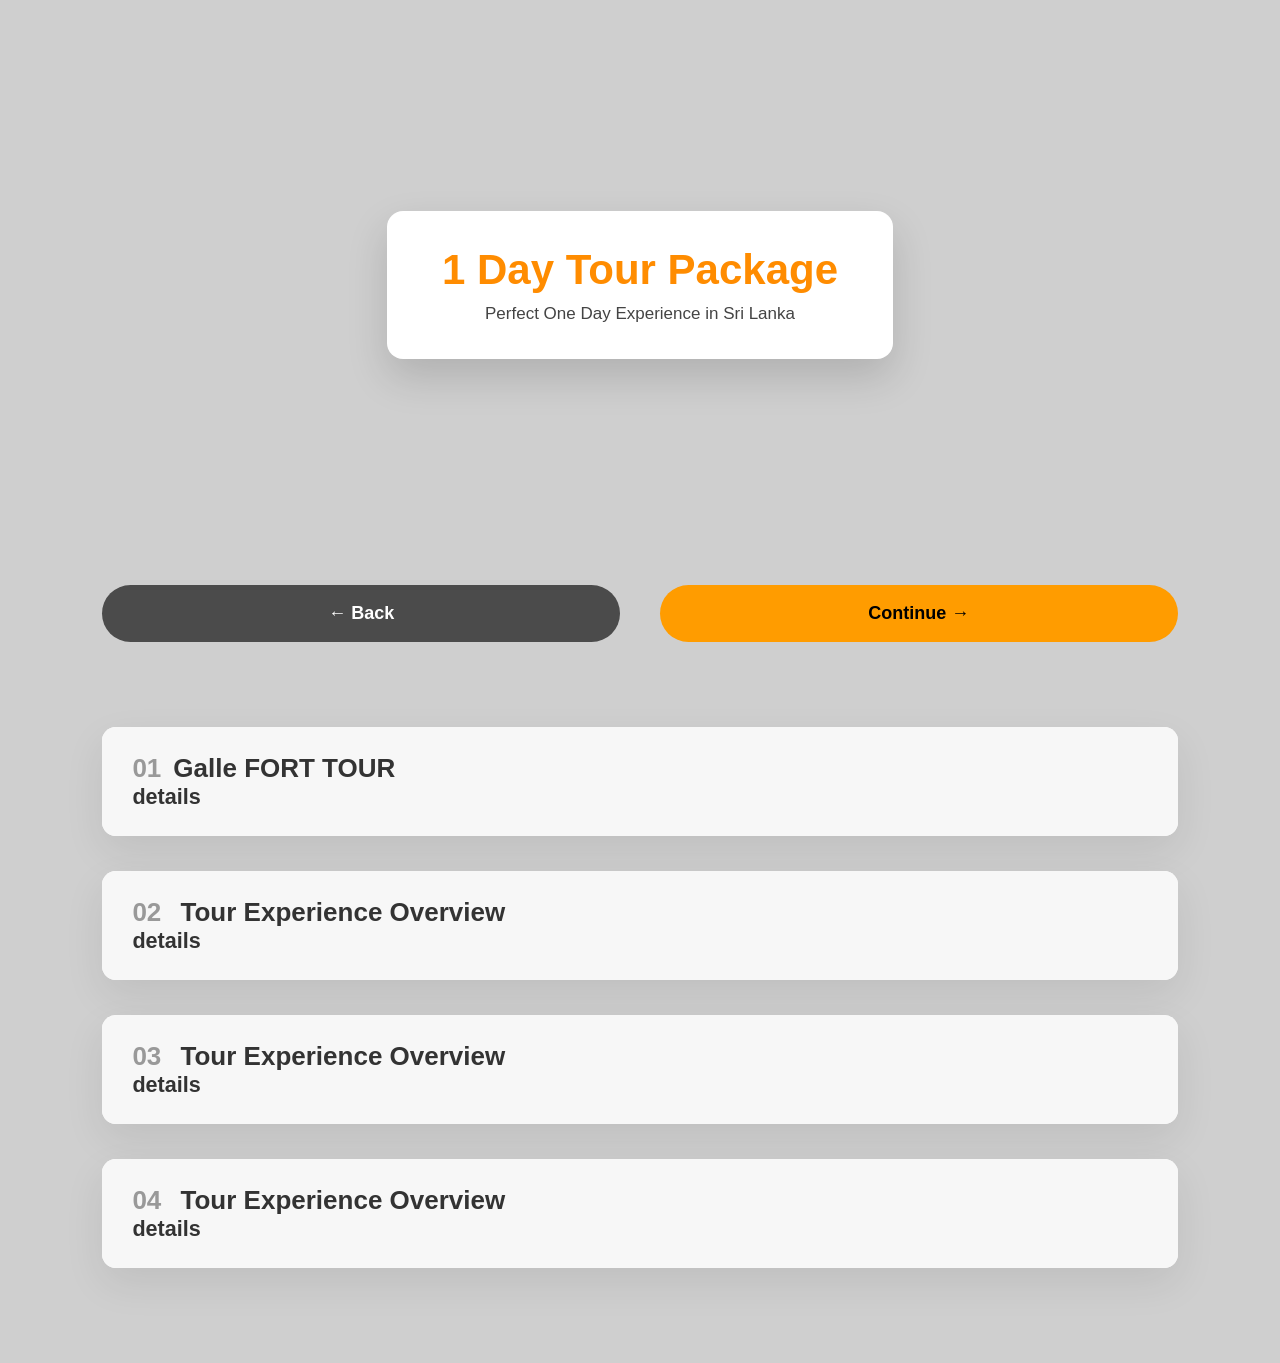
<file: packages/1day tour/1 day.html>
<!DOCTYPE html>
<html lang="en">
<head>
<meta charset="UTF-8">
<title>1 Day Tour Package | Briyon Travels</title>

<style>
*{
  margin:0;
  padding:0;
  box-sizing:border-box;
  font-family:"Segoe UI", sans-serif;
}

body{
  background:#cfcfcf; /* darker background */
  color:#333;
}

/* ================= HERO ================= */
.hero{
  min-height:60vh;   /* reduced height */
  display:flex;
  flex-direction:column;
  justify-content:center;
  align-items:center;
  padding:50px 20px 20px;
}

.hero-box{
  background:#ffffff;
  padding:35px 55px;
  border-radius:16px;
  text-align:center;
  animation:fadeUp 1.2s ease;
  box-shadow:0 18px 40px rgba(0,0,0,0.15);
}

.hero-box h1{
  font-size:42px;
  color:#ff8c00; /* orange title */
}

.hero-box p{
  margin-top:10px;
  font-size:17px;
  color:#444;
}

/* ================= BUTTON AREA ================= */
.hero-nav{
  width:100%;
  display:flex;
  justify-content:space-between;
  gap:40px;
  padding:25px 8%;
  margin-top:20px; /* space reduced */
  animation:fadeUp 1.5s ease;
}

.hero-nav a{
  flex:1;
  text-align:center;
  padding:18px 0;
  font-size:18px;
  font-weight:600;
  text-decoration:none;
  border-radius:40px;
  transition:0.3s;
}

.btn-back{
  background:#4b4b4b;
  color:#fff;
}

.btn-back:hover{
  background:#333;
}

.btn-next{
  background:#ff9c00;
  color:#000;
}

.btn-next:hover{
  background:#ff8500;
}

/* ================= MAIN CONTENT ================= */
.main-topic{
  padding:60px 8%;
}

/* ================= ACCORDION ================= */
.accordion{
  background:#fff;
  border-radius:14px;
  margin-bottom:35px;
  overflow:hidden;
  box-shadow:0 15px 40px rgba(0,0,0,0.08);
}

.accordion summary{
  padding:26px 30px;
  font-size:26px;
  font-weight:600;
  cursor:pointer;
  background:#f7f7f7;
  list-style:none;
}

.accordion summary::marker{
  display:none;
}

.accordion summary span{
  color:#999;
  margin-right:12px;
}

.accordion[open] summary{
  background:#fff;
  border-bottom:1px solid #eee;
}

/* ================= SUB SECTIONS ================= */
.sub{
  padding:60px 8%;
}

.sub.light{
  background:#fafafa;
}

.sub-box{
  display:flex;
  align-items:center;
  gap:50px;
  animation:fadeUp 1.2s ease;
}

.sub-box.reverse{
  flex-direction:row-reverse;
}

.sub-box img{
  width:50%;
  border-radius:14px;
  transition:0.4s;
}

.sub-box img:hover{
  transform:scale(1.05);
}

.text h3{
  font-size:28px;
  margin-bottom:12px;
}

.text p, .text ul{
  font-size:16px;
  line-height:1.8;
}

/* ================= ANIMATION ================= */
@keyframes fadeUp{
  from{opacity:0;transform:translateY(50px);}
  to{opacity:1;transform:translateY(0);}
}

/* ================= RESPONSIVE ================= */
@media(max-width:900px){
  .hero-box h1{
    font-size:34px;
  }

  .hero-nav{
    flex-direction:column;
    gap:18px;
    padding:20px 6%;
  }

  .sub-box,
  .sub-box.reverse{
    flex-direction:column;
  }

  .sub-box img{
    width:100%;
  }

  .accordion summary{
    font-size:22px;
  }
}
</style>
</head>

<body>
<!-- HERO -->
<section class="hero">
  <div class="hero-box">
    <h1>1 Day Tour Package</h1>
    <p>Perfect One Day Experience in Sri Lanka</p>
  </div>
</section>

<!-- BUTTONS -->
<div class="hero-nav">
  <a href="../packages.html" class="btn-back">← Back</a>
  <a href="1 day tour.html" class="btn-next">Continue →</a>
</div>

<section class="main-topic">

  <!-- TOPIC 1 -->
  <details class="accordion">
    <summary><span>01</span>Galle FORT TOUR<br><h5>details</h5> </summary>
    <div class="sub"> <div class="sub-box"> <img src="gall fort.jpg"> <div class="text"> <h3>Main Destination</h3> <p>“The main destination of this journey is Galle Fort, a historic coastal fortress renowned for its rich heritage, colonial architecture, and stunning ocean views. The tour starts with a pickup from Bentota or the airport, based on your preference.”</p> </div> </div> </div> <div class="sub light"> <div class="sub-box reverse"> <img src="road.jpg"> <div class="text"> <h3>Journey Route</h3> <p>“The roads are well maintained, allowing you to travel comfortably in our air-conditioned vehicle and enjoy these places along the way.”</p> </div> </div> </div> <div class="sub"> <div class="sub-box"> <img src="safaryandkesbo.jpg"> <div class="text"> <h3>Stop Places</h3> <p> <ul><b> <li>Sea Turtle Hatchery (Hikkaduwa / Kosgoda)</li> <li>River Safari (Madu Ganga)</li> </b> </ul> “Throughout the tour, you are free to visit places like these based on your interests.” </p> </div> </div> </div> <div class="sub light"> <div class="sub-box reverse"> <img src="cafee.jpg"> <div class="text"> <h3>Food & Activities</h3> <p> <ul><b> <li>Cafe 44 / Pedlar’s Inn / Isle of Gelato</li> <li>Rooftop cafes</li> </b></ul> “With our experienced guide, you can stop at places like these to enjoy meals, have refreshments, and take short breaks to relax during the journey. These are just a few examples.” </p> </div> </div> </div> <div class="sub"> <div class="sub-box"> <img src="hotel.jpg"> <div class="text"> <h3>Final Experience</h3> <p>“At the conclusion of the tour, following a mutual discussion and confirmation, guests will be safely dropped off at either our reserved hotel or their preferred hotel.”</p> </div> </div> </div> </details>
  </details>

  <!-- TOPIC 2 -->
  <details class="accordion">
    <summary><span>02</span> Tour Experience Overview<h5>details</h5></summary>
  </details>

  <!-- TOPIC 3 -->
  <details class="accordion">
    <summary><span>03</span> Tour Experience Overview<h5>details</h5></summary>
  </details>

  <!-- TOPIC 4 -->
  <details class="accordion">
    <summary><span>04</span> Tour Experience Overview<h5>details</h5></summary>
  </details>

</section>


</body>
</html>
</file>
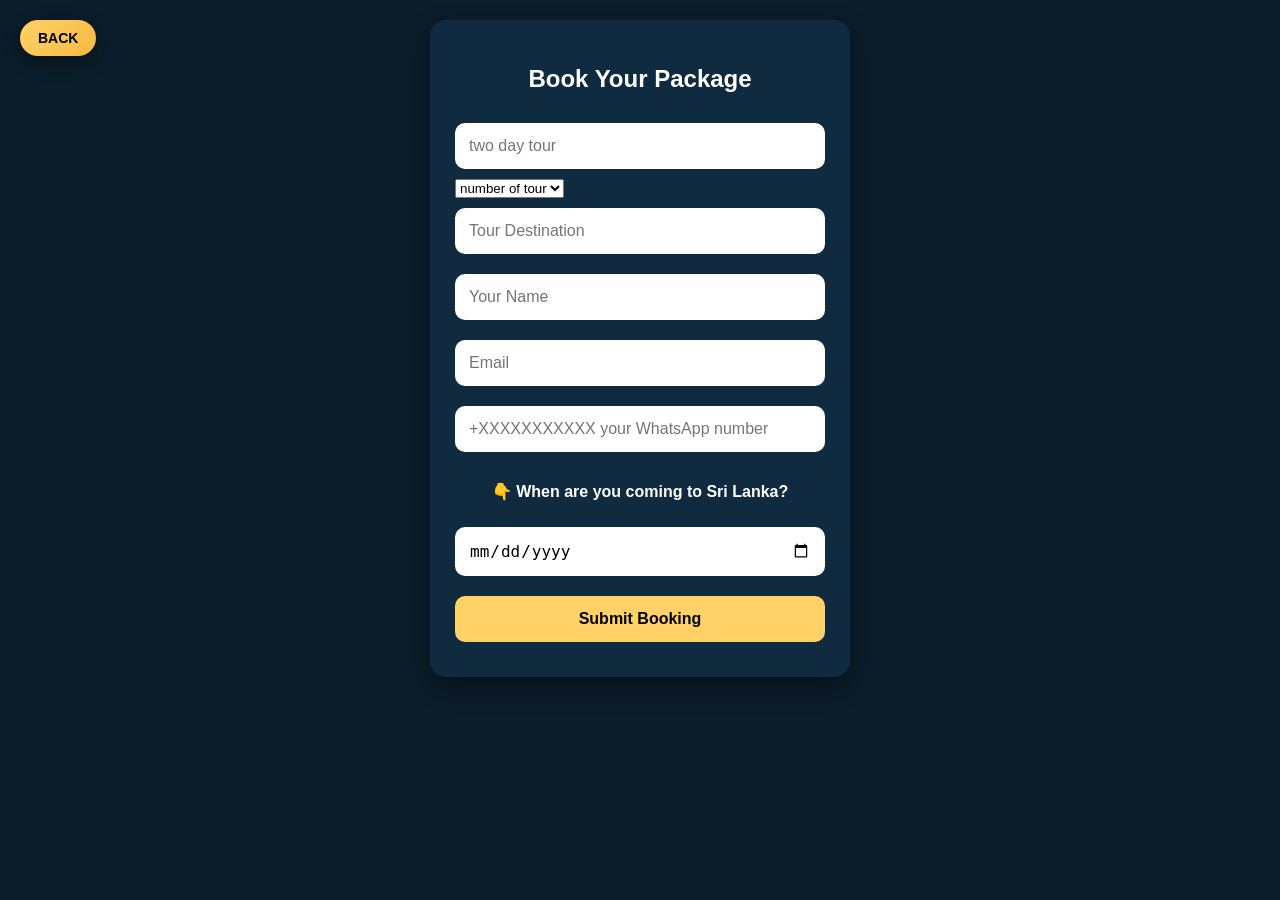
<file: packages/2day tour/2 day tour.html>
<!DOCTYPE html>
<html lang="en">
<head>
<meta charset="UTF-8">
<meta name="viewport" content="width=device-width, initial-scale=1.0">
<title>Book Package</title>

<style>
*{box-sizing:border-box}

body{
  font-family:Arial,sans-serif;
  background:#0b1d2a;
  color:#fff;
  padding:20px;
  margin:0;
}

.container{
  max-width:420px;
  margin:auto;
  background:#102b3f;
  padding:25px;
  border-radius:16px;
  box-shadow:0 10px 25px rgba(0,0,0,0.4);
}

h2{
  text-align:center;
  margin-bottom:20px;
}

input,button{
  width:100%;
  padding:14px;
  margin:10px 0;
  border-radius:10px;
  border:none;
  font-size:16px;
}

input{outline:none}

button{
  background:#ffd166;
  font-weight:bold;
  cursor:pointer;
}

button:hover{opacity:.9}

h3{
  font-size:16px;
  margin-top:20px;
  text-align:center;
}

/* BACK BUTTON */
.back-btn{
  position:fixed;
  top:20px;
  left:20px;
  padding:10px 18px;
  background:linear-gradient(135deg,#ffd166,#f5b942);
  color:#000;
  text-decoration:none;
  font-weight:bold;
  border-radius:30px;
  box-shadow:0 6px 18px rgba(0,0,0,0.4);
  transition:.3s;
  z-index:999;
  font-size:14px;
}

.back-btn:hover{
  transform:translateY(-2px);
}

/* Mobile */
@media(max-width:480px){
  body{padding:15px}
  .container{padding:20px}
  input,button{font-size:15px;padding:12px}
  .back-btn{top:15px;left:15px;font-size:13px}
}
</style>
</head>

<body>

<a href="1 day.html" class="back-btn">BACK</a>

<div class="container">
<h2>Book Your Package</h2>

<form onsubmit="sendWhatsApp();return false;">

<input type="text" id="package" placeholder="two day tour" readonly>

<!-- DAYS SELECT -->
<select id="no_of_package" onchange="updateTour()" required>
  <option value="">number of tour</option>
  <option value="1">1 </option>
  <option value="2">2 </option>
  <option value="3">3 </option>
  <option value="4">4 </option>
</select>

<input type="text" id="tourName" placeholder="Tour Destination" readonly>

<input type="text" id="name" placeholder="Your Name" required>
<input type="email" id="email" placeholder="Email" required>

<input
  type="tel"
  id="whatsapp"
  placeholder="+XXXXXXXXXXX your WhatsApp number"
  required
  inputmode="tel"
  oninput="this.value=this.value.replace(/[^0-9+]/g,'')"
>

<h3>👇 When are you coming to Sri Lanka?</h3>
<input type="date" id="date" required>

<button type="submit">Submit Booking</button>
</form>
</div>

<script>
// get package from URL
const params=new URLSearchParams(window.location.search);
document.getElementById("package").value=params.get("package")||"";

// map days to tour
function getPackageName(no){
  if(no==1)return "Galle Fort";
  if(no==2)return "Bentota Beach";
  if(no==3)return "Sigiriya Rock";
  if(no==4)return "Ella & Tea Plantations";
  return "";
}

// update tour field
function updateTour(){
  const days=document.getElementById("no_of_package").value;
  document.getElementById("tourName").value=getPackageName(days);
}

function sendWhatsApp(){
  const pkg=document.getElementById("package").value;
  const days=document.getElementById("no_of_package").value;
  const tour=document.getElementById("tourName").value;
  const name=document.getElementById("name").value;
  const email=document.getElementById("email").value;
  const whatsapp=document.getElementById("whatsapp").value;
  const date=document.getElementById("date").value;

  const ownerNumber="94753565957";

  const message=
`📢 New Booking Request

📦 Package: ${pkg}
🗺 Tour: ${tour}
📅 number: ${days}

👤 Name: ${name}
📧 Email: ${email}
📱 Customer WhatsApp: ${whatsapp}
🛬 Arrival Date: ${date}`;

  window.open(
    "https://wa.me/"+ownerNumber+"?text="+encodeURIComponent(message),
    "_blank"
  );
}
</script>

</body>
</html>
</file>
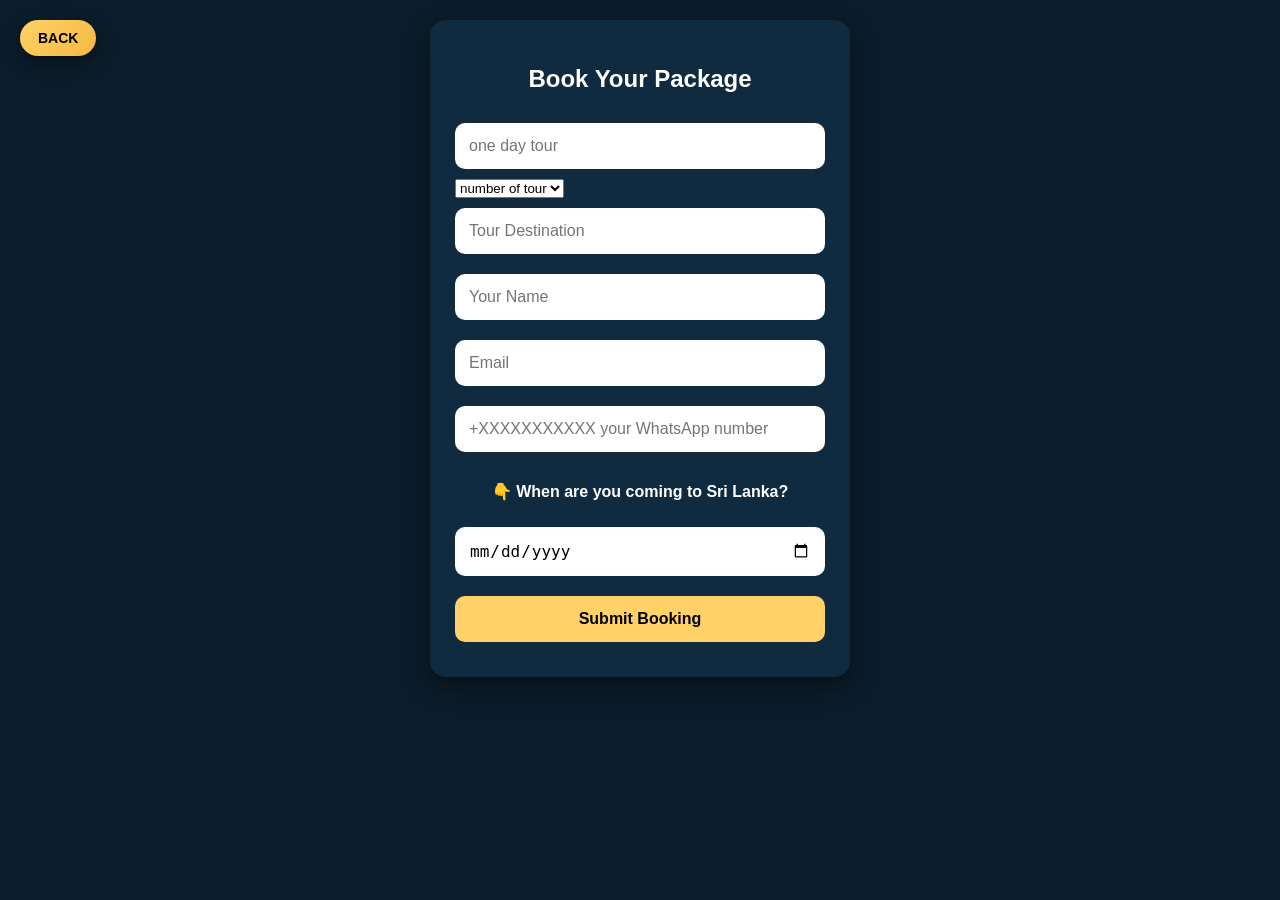
<file: briyon travels/packages/1day tour/1 day tour.html>
<!DOCTYPE html>
<html lang="en">
<head>
<meta charset="UTF-8">
<meta name="viewport" content="width=device-width, initial-scale=1.0">
<title>Book Package</title>

<style>
*{box-sizing:border-box}

body{
  font-family:Arial,sans-serif;
  background:#0b1d2a;
  color:#fff;
  padding:20px;
  margin:0;
}

.container{
  max-width:420px;
  margin:auto;
  background:#102b3f;
  padding:25px;
  border-radius:16px;
  box-shadow:0 10px 25px rgba(0,0,0,0.4);
}

h2{
  text-align:center;
  margin-bottom:20px;
}

input,button{
  width:100%;
  padding:14px;
  margin:10px 0;
  border-radius:10px;
  border:none;
  font-size:16px;
}

input{outline:none}

button{
  background:#ffd166;
  font-weight:bold;
  cursor:pointer;
}

button:hover{opacity:.9}

h3{
  font-size:16px;
  margin-top:20px;
  text-align:center;
}

/* BACK BUTTON */
.back-btn{
  position:fixed;
  top:20px;
  left:20px;
  padding:10px 18px;
  background:linear-gradient(135deg,#ffd166,#f5b942);
  color:#000;
  text-decoration:none;
  font-weight:bold;
  border-radius:30px;
  box-shadow:0 6px 18px rgba(0,0,0,0.4);
  transition:.3s;
  z-index:999;
  font-size:14px;
}

.back-btn:hover{
  transform:translateY(-2px);
}

/* Mobile */
@media(max-width:480px){
  body{padding:15px}
  .container{padding:20px}
  input,button{font-size:15px;padding:12px}
  .back-btn{top:15px;left:15px;font-size:13px}
}
</style>
</head>

<body>

<a href="1 day.html" class="back-btn">BACK</a>

<div class="container">
<h2>Book Your Package</h2>

<form onsubmit="sendWhatsApp();return false;">

<input type="text" id="package" placeholder="one day tour" readonly>

<!-- DAYS SELECT -->
<select id="no_of_package" onchange="updateTour()" required>
  <option value="">number of tour</option>
  <option value="1">1 </option>
  <option value="2">2 </option>
  <option value="3">3 </option>
  <option value="4">4 </option>
</select>

<input type="text" id="tourName" placeholder="Tour Destination" readonly>

<input type="text" id="name" placeholder="Your Name" required>
<input type="email" id="email" placeholder="Email" required>

<input
  type="tel"
  id="whatsapp"
  placeholder="+XXXXXXXXXXX your WhatsApp number"
  required
  inputmode="tel"
  oninput="this.value=this.value.replace(/[^0-9+]/g,'')"
>

<h3>👇 When are you coming to Sri Lanka?</h3>
<input type="date" id="date" required>

<button type="submit">Submit Booking</button>
</form>
</div>

<script>
// get package from URL
const params=new URLSearchParams(window.location.search);
document.getElementById("package").value=params.get("package")||"";

// map days to tour
function getPackageName(no){
  if(no==1)return "Galle Fort";
  if(no==2)return "Bentota Beach";
  if(no==3)return "Sigiriya Rock";
  if(no==4)return "Ella & Tea Plantations";
  return "";
}

// update tour field
function updateTour(){
  const days=document.getElementById("no_of_package").value;
  document.getElementById("tourName").value=getPackageName(days);
}

function sendWhatsApp(){
  const pkg=document.getElementById("package").value;
  const days=document.getElementById("no_of_package").value;
  const tour=document.getElementById("tourName").value;
  const name=document.getElementById("name").value;
  const email=document.getElementById("email").value;
  const whatsapp=document.getElementById("whatsapp").value;
  const date=document.getElementById("date").value;

  const ownerNumber="94753565957";

  const message=
`📢 New Booking Request

📦 Package: ${pkg}
🗺 Tour: ${tour}
📅 number: ${days}

👤 Name: ${name}
📧 Email: ${email}
📱 Customer WhatsApp: ${whatsapp}
🛬 Arrival Date: ${date}`;

  window.open(
    "https://wa.me/"+ownerNumber+"?text="+encodeURIComponent(message),
    "_blank"
  );
}
</script>

</body>
</html>
</file>
